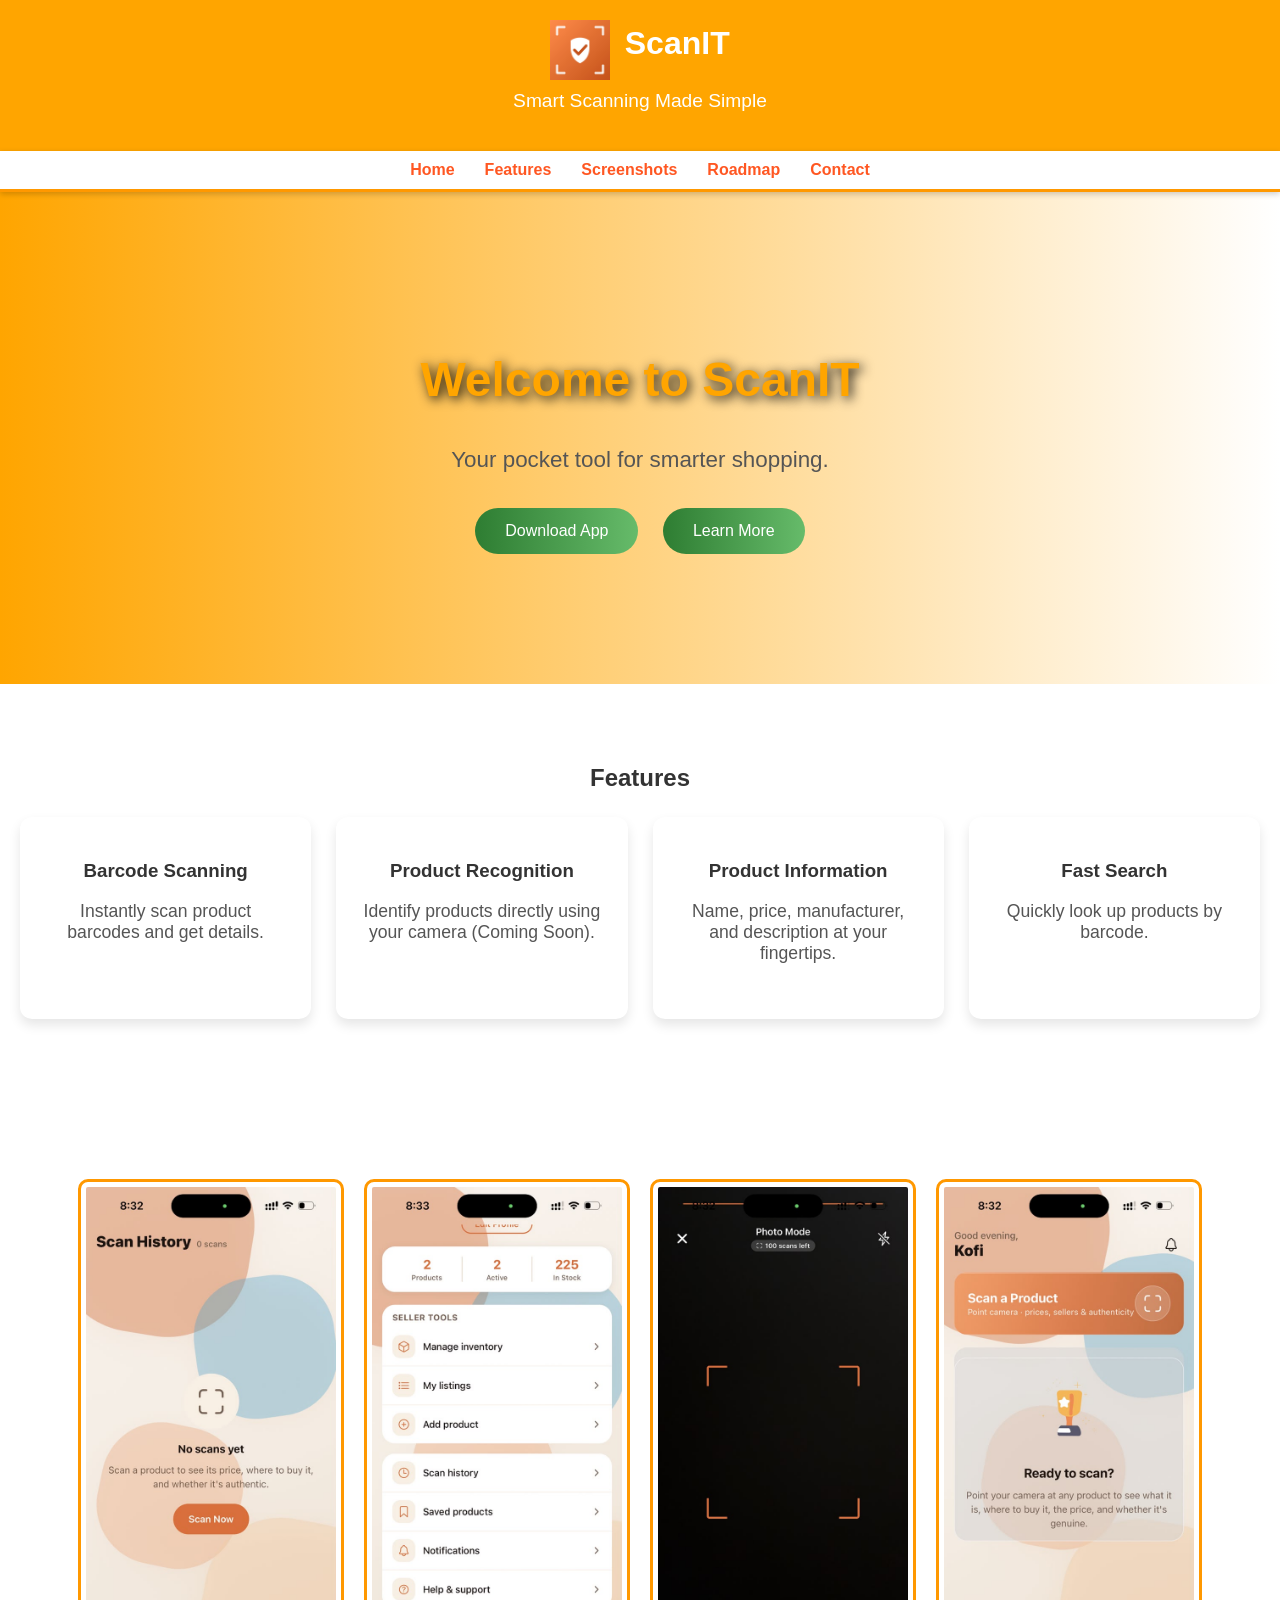
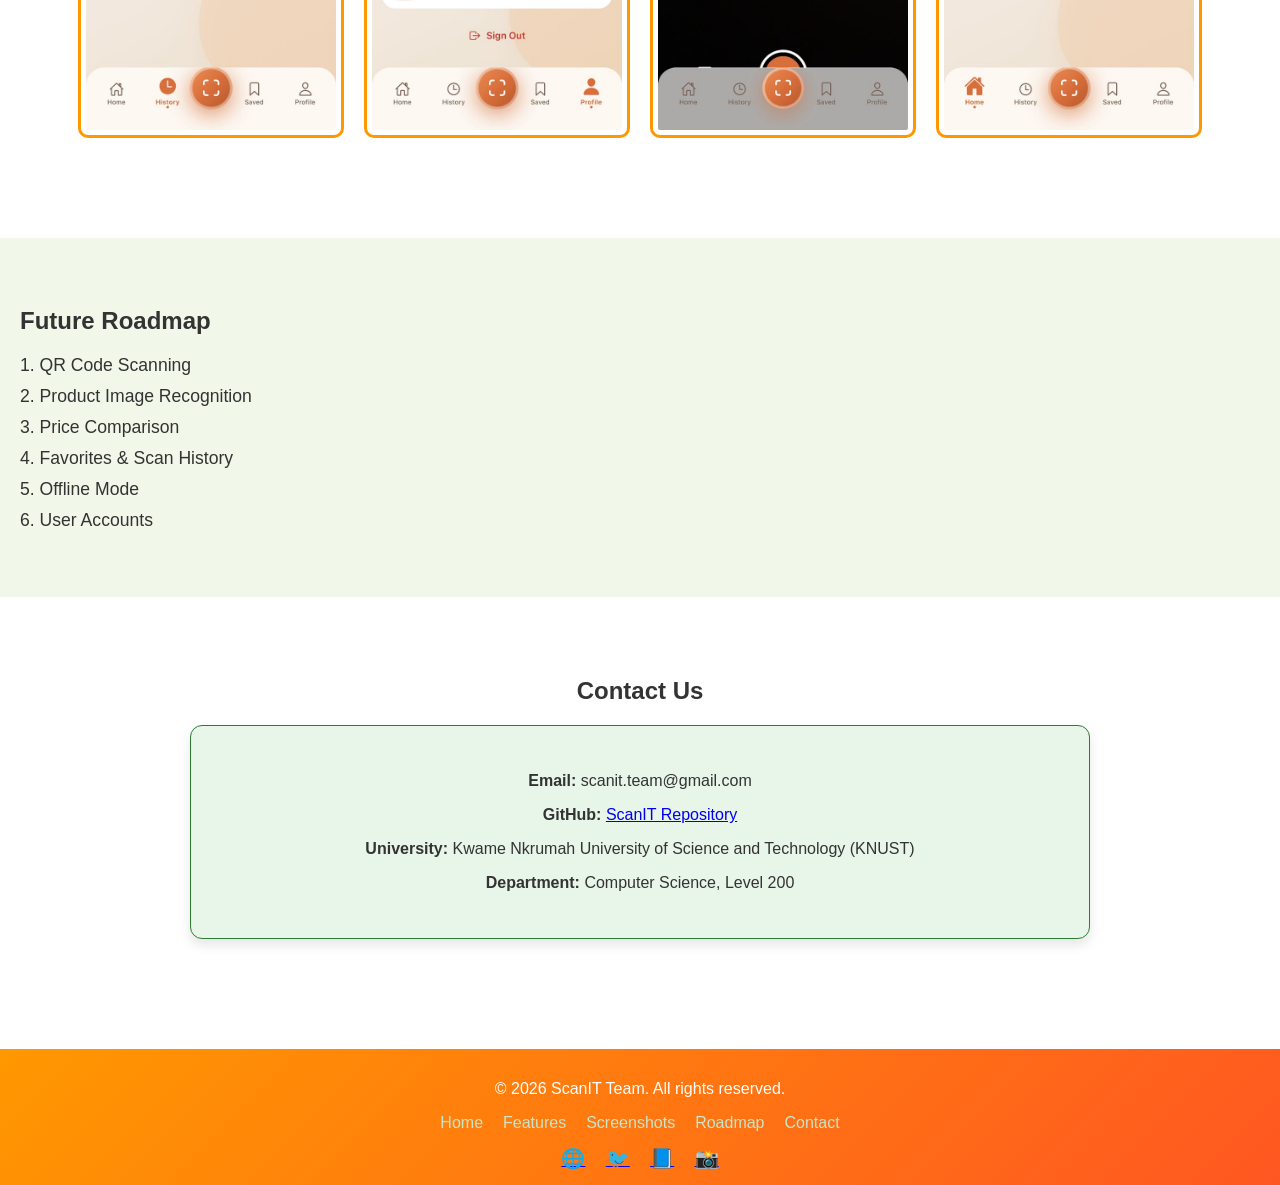
<file: index.html>
<!DOCTYPE html>
<html lang="en">
<head>
  <meta charset="UTF-8">
  <meta name="viewport" content="width=device-width, initial-scale=1.0">
  <title>ScanIT - Home</title>
  <link rel="stylesheet" href="style.css">
</head>
<body>
  <!-- Header Banner -->
 <header class="header">
  <img src="logo.png.jpeg" alt="ScanIT Logo" class="logo-img">
  <h1 class="logo">ScanIT</h1>
  <p class="slogan">Smart Scanning Made Simple</p>
</header>



  <!-- Navigation -->
  <nav>
    <ul>
      <li><a href="#hero">Home</a></li>
      <li><a href="#features">Features</a></li>
      <li><a href="#screenshots">Screenshots</a></li>
      <li><a href="#roadmap">Roadmap</a></li>
      <li><a href="#contact">Contact</a></li>
    </ul>
  </nav>

  <!-- Hero Section -->
  <section id="hero" class="hero">
    <div class="hero-content">
      <h1>Welcome to ScanIT</h1>
      <p class="tagline">Your pocket tool for smarter shopping.</p>
      <button onclick="window.location.href='download.html'"> Download App</button>
      <button onclick="window.location.href='about.html'"> Learn More</button>
    </div>
  </section>

  <!-- Features -->
  <section id="features" class="features">
    <h2> Features</h2>
    <div class="grid">
      <div class="feature-card">
        <h3>Barcode Scanning</h3>
        <p>Instantly scan product barcodes and get details.</p>
      </div>
      <div class="feature-card">
        <h3>Product Recognition</h3>
        <p>Identify products directly using your camera (Coming Soon).</p>
      </div>
      <div class="feature-card">
        <h3>Product Information</h3>
        <p>Name, price, manufacturer, and description at your fingertips.</p>
      </div>
      <div class="feature-card">
        <h3> Fast Search</h3>
        <p>Quickly look up products by barcode.</p>
      </div>
    </div>
  </section>

 <section class="screenshots">
  <img src="WhatsApp Image 2026-07-25 at 1.47.17 AM (1).jpeg" alt="App Screenshot 1">
  <img src="WhatsApp Image 2026-07-25 at 1.47.17 AM.jpeg" alt="App Screenshot 2">
  <img src="WhatsApp Image 2026-07-25 at 1.47.18 AM (1).jpeg" alt="App Screenshot 3">
 <img src="WhatsApp Image 2026-07-25 at 1.47.18 AM.jpeg" alt="App Screenshot 4"> 
</section>


  <!-- Roadmap -->
  <section id="roadmap" class="roadmap">
    <h2> Future Roadmap</h2>
    <ul>
      <li>1. QR Code Scanning</li>
      <li>2. Product Image Recognition</li>
      <li>3. Price Comparison</li>
      <li>4. Favorites & Scan History</li>
      <li>5. Offline Mode</li>
      <li>6. User Accounts</li>
    </ul>
  </section>

  <!-- Contact -->
  <section id="contact" class="contact">
    <h2> Contact Us</h2>
    <div class="contact-card">
      <p><strong>Email:</strong> scanit.team@gmail.com</p>
      <p><strong>GitHub:</strong> <a href="https://github.com/CodeQuest-Group-86/ScanIt" target="_blank">ScanIT Repository</a></p>
      <p><strong>University:</strong> Kwame Nkrumah University of Science and Technology (KNUST)</p>
      <p><strong>Department:</strong> Computer Science, Level 200</p>
    </div>
  </section>

  <!-- Footer -->
  <footer class="footer">
  <div class="footer-content">
    <p>&copy; 2026 ScanIT Team. All rights reserved.</p>
    <ul class="footer-links">
      <li><a href="#hero">Home</a></li>
      <li><a href="#features">Features</a></li>
      <li><a href="#screenshots">Screenshots</a></li>
      <li><a href="#roadmap">Roadmap</a></li>
      <li><a href="#contact">Contact</a></li>
    </ul>
    <div class="social-icons">
      <a href="#">🌐</a>
      <a href="#">🐦</a>
      <a href="#">📘</a>
      <a href="#">📸</a>
    </div>
  </div>
</footer>
<script src="script.js"></script>
<!-- Back to Top Button -->
<button id="backToTop">⬆️ Top</button>

<script src="script.js"></script>
</body>
</html>
</file>
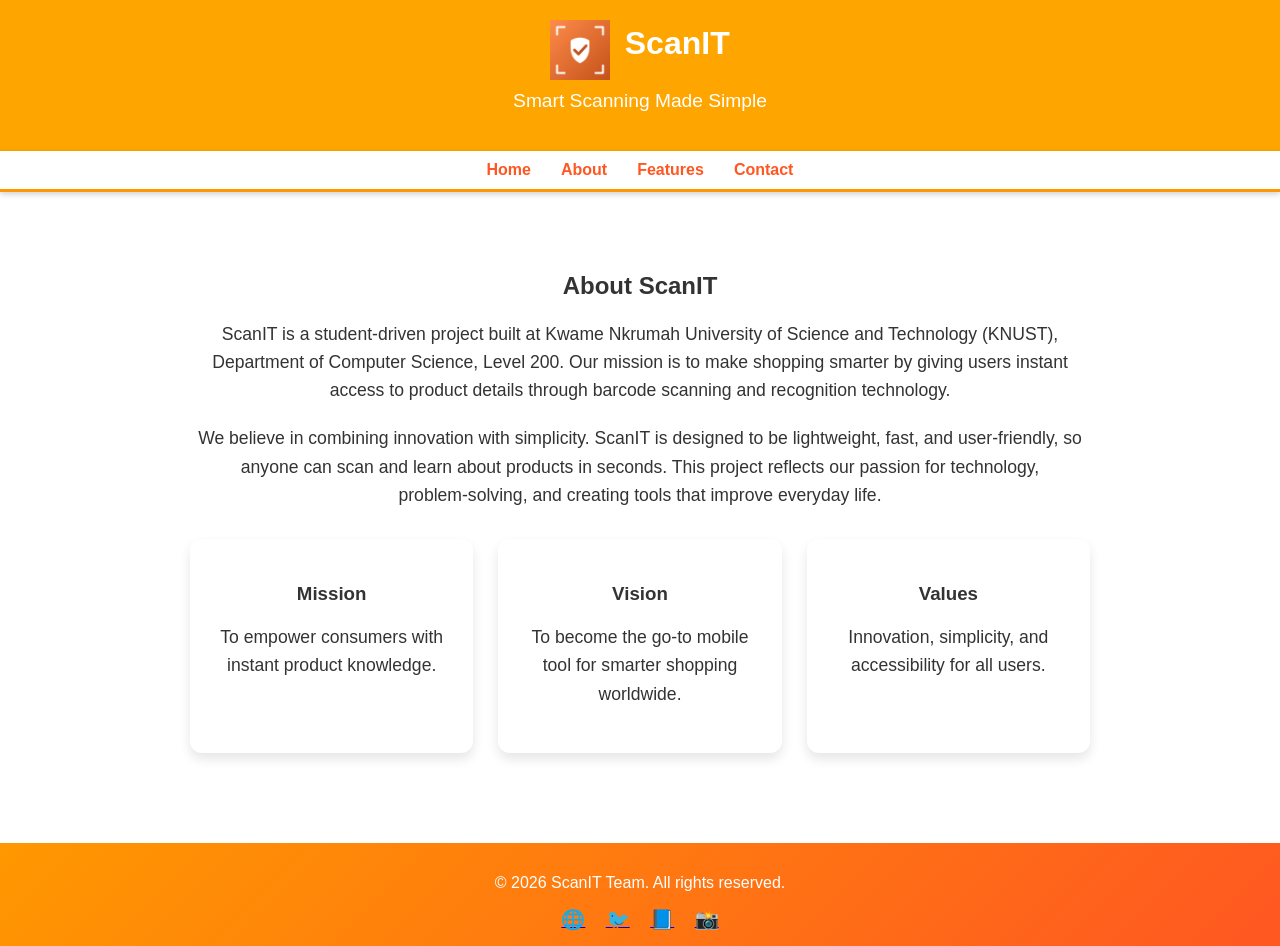
<file: about.html>
<!DOCTYPE html>
<html lang="en">
<head>
  <meta charset="UTF-8">
  <meta name="viewport" content="width=device-width, initial-scale=1.0">
  <title>About - ScanIT</title>
  <link rel="stylesheet" href="style.css">
</head>
<body>
  <!-- Header -->
<header class="header">
  <img src="logo.png.jpeg" alt="ScanIT Logo" class="logo-img">
  <h1 class="logo">ScanIT</h1>
  <p class="slogan">Smart Scanning Made Simple</p>
</header>


  <!-- Navigation -->
  <nav>
    <ul>
      <li><a href="index.html">Home</a></li>
      <li><a href="about.html">About</a></li>
      <li><a href="features.html">Features</a></li>
      <li><a href="contact.html">Contact</a></li>
    </ul>
  </nav>

  <!-- About Section -->
  <section class="about">
    <h2>About ScanIT</h2>
    <p>
      ScanIT is a student‑driven project built at Kwame Nkrumah University of Science and Technology (KNUST), 
      Department of Computer Science, Level 200. Our mission is to make shopping smarter by giving users instant 
      access to product details through barcode scanning and recognition technology.
    </p>
    <p>
      We believe in combining innovation with simplicity. ScanIT is designed to be lightweight, fast, and user‑friendly, 
      so anyone can scan and learn about products in seconds. This project reflects our passion for technology, 
      problem‑solving, and creating tools that improve everyday life.
    </p>
    <div class="about-highlights">
      <div class="highlight-card">
        <h3> Mission</h3>
        <p>To empower consumers with instant product knowledge.</p>
      </div>
      <div class="highlight-card">
        <h3> Vision</h3>
        <p>To become the go‑to mobile tool for smarter shopping worldwide.</p>
      </div>
      <div class="highlight-card">
        <h3> Values</h3>
        <p>Innovation, simplicity, and accessibility for all users.</p>
      </div>
    </div>
  </section>

  <!-- Footer -->
  <footer class="footer">
    <p>&copy; 2026 ScanIT Team. All rights reserved.</p>
    <div class="social-icons">
      <a href="#">🌐</a>
      <a href="#">🐦</a>
      <a href="#">📘</a>
      <a href="#">📸</a>
    </div>
  </footer>
  <script src="script.js"></script>


</body>
</html>
</file>
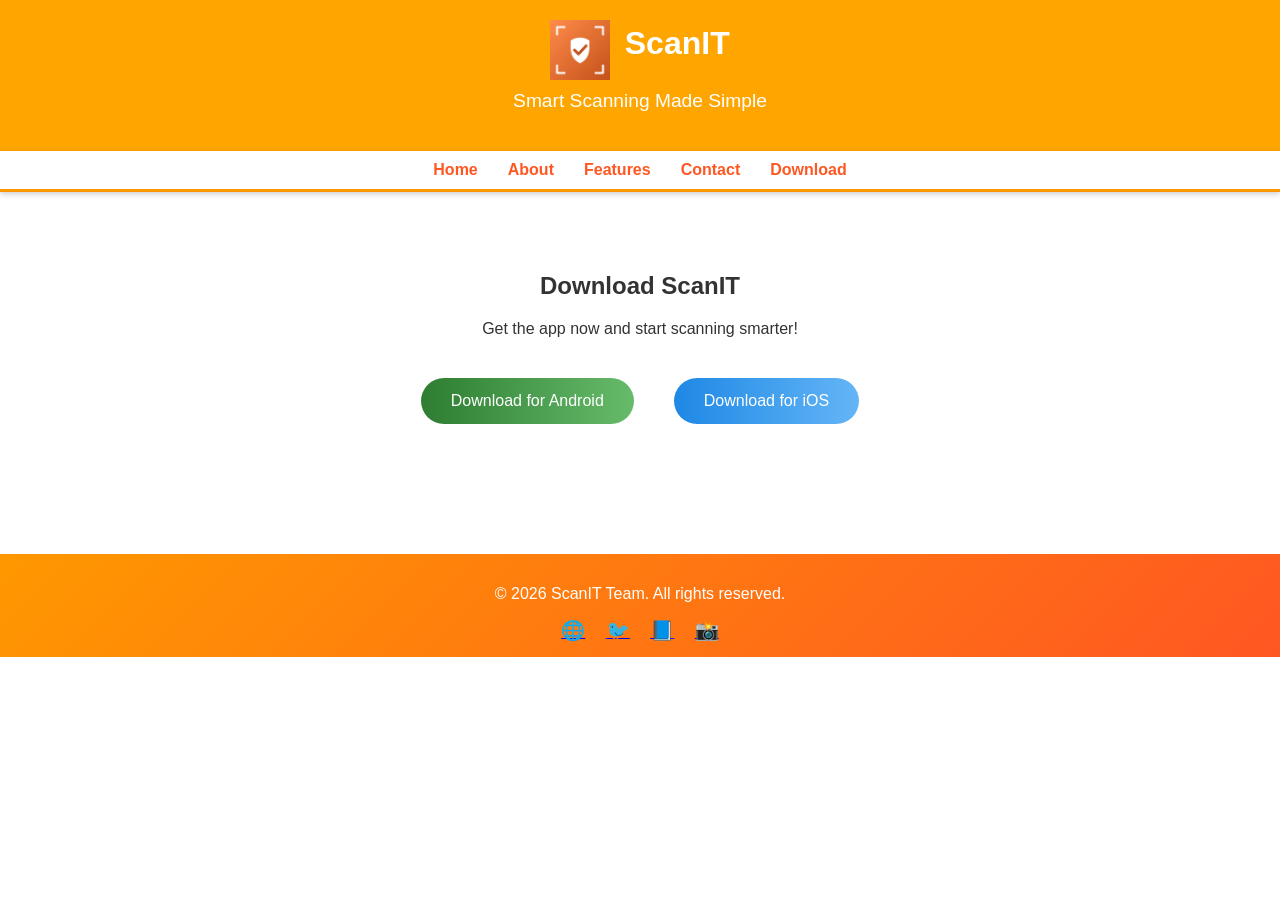
<file: download.html>
<!DOCTYPE html>
<html lang="en">
<head>
  <meta charset="UTF-8">
  <meta name="viewport" content="width=device-width, initial-scale=1.0">
  <title>Download - ScanIT</title>
  <link rel="stylesheet" href="style.css">
</head>
<body>
 <header class="header">
  <img src="logo.png.jpeg" alt="ScanIT Logo" class="logo-img">
  <h1 class="logo">ScanIT</h1>
  <p class="slogan">Smart Scanning Made Simple</p>
</header>


  <!-- Navigation -->
  <nav>
    <ul>
      <li><a href="index.html">Home</a></li>
      <li><a href="about.html">About</a></li>
      <li><a href="features.html">Features</a></li>
      <li><a href="contact.html">Contact</a></li>
      <li><a href="download.html">Download</a></li>
    </ul>
  </nav>

  <!-- Download Section -->
  <section class="download">
    <h2>Download ScanIT</h2>
    <p>Get the app now and start scanning smarter!</p>

    <div class="download-buttons">
      <a href="#" class="download-btn android"> Download for Android</a>
      <a href="#" class="download-btn ios"> Download for iOS</a>
    </div>
  </section>

  <!-- Footer -->
  <footer class="footer">
    <p>&copy; 2026 ScanIT Team. All rights reserved.</p>
    <div class="social-icons">
      <a href="#">🌐</a>
      <a href="#">🐦</a>
      <a href="#">📘</a>
      <a href="#">📸</a>
    </div>
  </footer>
  <script src="script.js"></script>

</body>
</html>
</file>
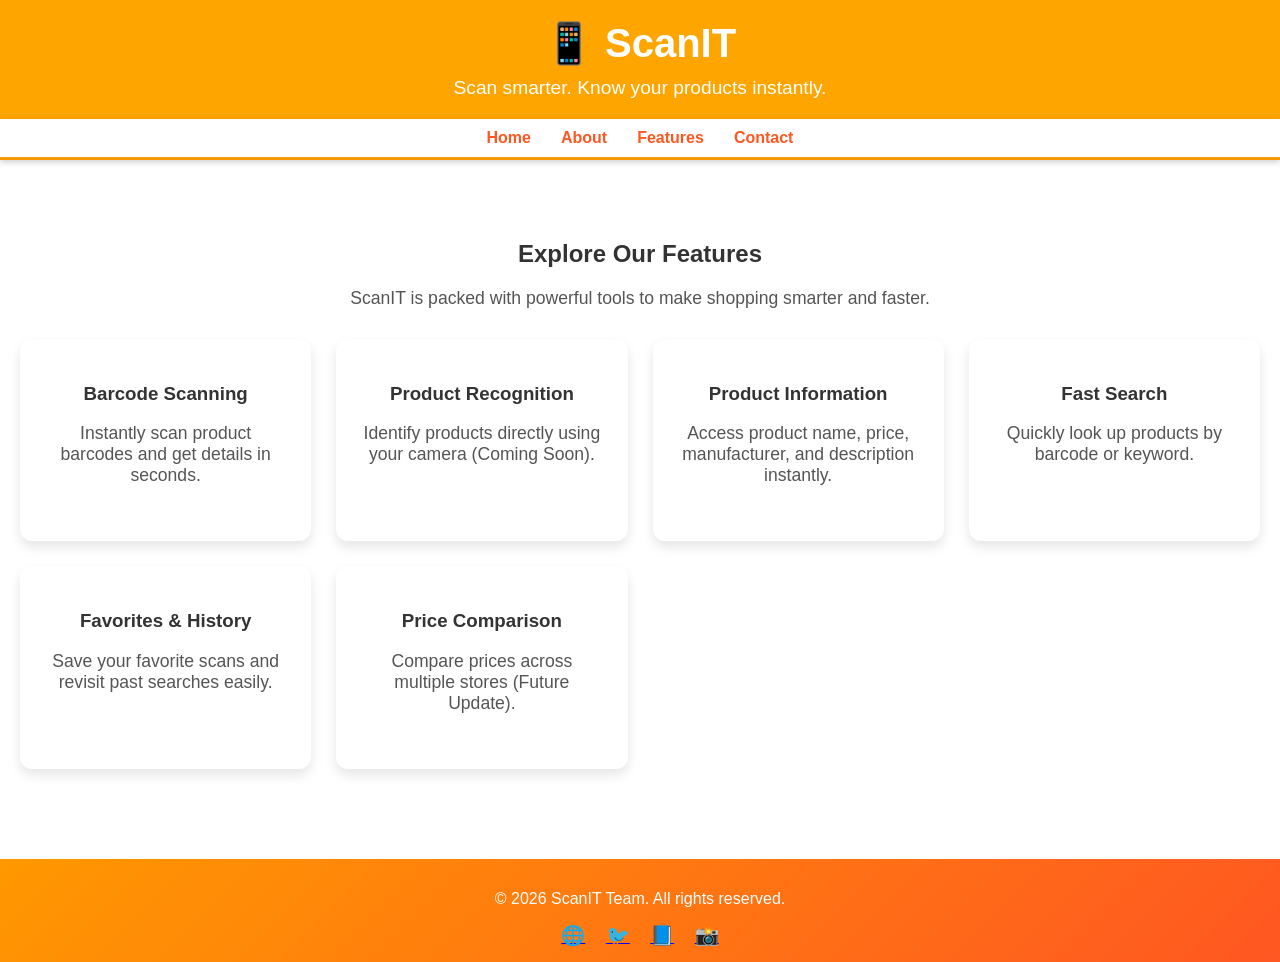
<file: features.html>
<!DOCTYPE html>
<html lang="en">
<head>
  <meta charset="UTF-8">
  <meta name="viewport" content="width=device-width, initial-scale=1.0">
  <title>Features - ScanIT</title>
  <link rel="stylesheet" href="style.css">
</head>
<body>
  <!-- Header -->
  <header class="header">
    <div class="logo">📱 ScanIT</div>
    <div class="slogan">Scan smarter. Know your products instantly.</div>
  </header>

  <!-- Navigation -->
  <nav>
    <ul>
      <li><a href="index.html">Home</a></li>
      <li><a href="about.html">About</a></li>
      <li><a href="features.html">Features</a></li>
      <li><a href="contact.html">Contact</a></li>
    </ul>
  </nav>

  <!-- Features Section -->
  <section class="features">
    <h2> Explore Our Features</h2>
    <p>ScanIT is packed with powerful tools to make shopping smarter and faster.</p>
    <div class="grid">
      <div class="feature-card">
        <h3> Barcode Scanning</h3>
        <p>Instantly scan product barcodes and get details in seconds.</p>
      </div>
      <div class="feature-card">
        <h3> Product Recognition</h3>
        <p>Identify products directly using your camera (Coming Soon).</p>
      </div>
      <div class="feature-card">
        <h3> Product Information</h3>
        <p>Access product name, price, manufacturer, and description instantly.</p>
      </div>
      <div class="feature-card">
        <h3> Fast Search</h3>
        <p>Quickly look up products by barcode or keyword.</p>
      </div>
      <div class="feature-card">
        <h3> Favorites & History</h3>
        <p>Save your favorite scans and revisit past searches easily.</p>
      </div>
      <div class="feature-card">
        <h3> Price Comparison</h3>
        <p>Compare prices across multiple stores (Future Update).</p>
      </div>
    </div>
  </section>

  <!-- Footer -->
  <footer class="footer">
    <p>&copy; 2026 ScanIT Team. All rights reserved.</p>
    <div class="social-icons">
      <a href="#">🌐</a>
      <a href="#">🐦</a>
      <a href="#">📘</a>
      <a href="#">📸</a>
    </div>
  </footer>
  <script src="script.js"></script>

</body>
</html>
</file>
<file: style.css>
html {
  scroll-behavior: smooth;
}

body {
  font-family: 'Segoe UI', Arial, sans-serif;
  margin: 0;
  background: #f9f9f9;
  color: #333;
}

/* Header */
.header {
  background: linear-gradient(90deg, #2e7d32, #66bb6a);
  color: white;
  text-align: center;
  padding: 40px 10px;
}

.logo {
  font-size: 2.5em;
  font-weight: bold;
}

.slogan {
  font-size: 1.2em;
  margin-top: 10px;
}

/* Navigation */
nav {
  background: #2e7d32;
  padding: 10px;
}

nav ul {
  list-style: none;
  display: flex;
  justify-content: center;
  margin: 0;
  padding: 0;
}

nav ul li {
  margin: 0 15px;
}

nav ul li a {
  color: white;
  text-decoration: none;
  font-weight: bold;
  transition: color 0.3s;
}

nav ul li a:hover {
  color: #c8e6c9;
}

/* Hero */
.hero {
  text-align: center;
  padding: 120px 20px;
  background: linear-gradient(to right, orange, white); /* orange → white gradient */
  color: #333;  /* dark text for readability */
  position: relative;
}

.hero::before {
  content: none; /* remove the black overlay */
}

.hero h1 {
  font-size: 3em;
  color: orange; /* highlight main heading */
  text-shadow: 2px 2px 6px rgba(255,165,0,0.3); /* subtle orange glow */
}

.tagline {
  font-size: 1.4em;
  margin: 15px 0 25px;
  color: #555;
}


.hero-content {
  position: relative;
  z-index: 1;
}

.hero h1 {
  font-size: 3em;
  text-shadow: 3px 3px 12px rgba(0,0,0,0.9);
}

.tagline {
  font-size: 1.4em;
  margin: 15px 0 25px;
}

/* Buttons */
button, .download-btn {
  margin: 10px;
  padding: 14px 30px;
  background: linear-gradient(90deg, #2e7d32, #66bb6a);
  color: white;
  border: none;
  cursor: pointer;
  border-radius: 30px;
  font-size: 1em;
  transition: transform 0.3s, background 0.3s;
  text-decoration: none;
  display: inline-block;
}

button:hover, .download-btn:hover {
  transform: scale(1.1);
  background: linear-gradient(90deg, #388e3c, #81c784);
}

/* Features */
.features {
  text-align: center;
  padding: 60px 20px;
}

.features p {
  font-size: 1.1em;
  margin-bottom: 30px;
  color: #555;
}

.grid {
  display: grid;
  grid-template-columns: repeat(auto-fit, minmax(250px, 1fr));
  gap: 25px;
  margin-top: 25px;
}

.feature-card {
  background: white;
  border-radius: 12px;
  padding: 25px;
  box-shadow: 0 6px 12px rgba(0,0,0,0.1);
  transition: transform 0.3s;
}

.feature-card:hover {
  transform: translateY(-8px);
}

/* Screenshots */
.screenshots {
  text-align: center;
  padding: 60px 20px;
}

.screenshot-card {
  background: white;
  border-radius: 12px;
  padding: 15px;
  box-shadow: 0 6px 12px rgba(0,0,0,0.1);
  transition: transform 0.3s;
}

.screenshot-card img {
  width: 100%;
  border-radius: 8px;
}

.screenshot-card:hover {
  transform: scale(1.05);
}

/* Roadmap */
.roadmap {
  background: #f1f8e9;
  padding: 50px 20px;
}

.roadmap ul {
  list-style: none;
  padding: 0;
}

.roadmap li {
  margin: 10px 0;
  font-size: 1.1em;
}

/* About Page */
.about {
  text-align: center;
  padding: 60px 20px;
  max-width: 900px;
  margin: auto;
}

.about p {
  font-size: 1.1em;
  line-height: 1.6;
  margin-bottom: 20px;
}

.about-highlights {
  display: grid;
  grid-template-columns: repeat(auto-fit, minmax(250px, 1fr));
  gap: 25px;
  margin-top: 30px;
}

.highlight-card {
  background: white;
  border-radius: 12px;
  padding: 25px;
  box-shadow: 0 6px 12px rgba(0,0,0,0.1);
  transition: transform 0.3s;
}

.highlight-card:hover {
  transform: translateY(-8px);
}

/* Contact Page */
.contact {
  text-align: center;
  padding: 60px 20px;
  max-width: 900px;
  margin: auto;
}

.contact-card {
  background: #e8f5e9;
  border: 1px solid #2e7d32;
  border-radius: 12px;
  padding: 30px;
  margin: 20px auto;
  box-shadow: 0 6px 12px rgba(0,0,0,0.1);
}

.contact-form {
  display: flex;
  flex-direction: column;
  gap: 15px;
}

.contact-form label {
  text-align: left;
  font-weight: bold;
}

.contact-form input,
.contact-form textarea {
  padding: 12px;
  border: 1px solid #ccc;
  border-radius: 8px;
  font-size: 1em;
}

.contact-form button {
  background: linear-gradient(90deg, #2e7d32, #66bb6a);
  color: white;
  border: none;
  padding: 12px;
  border-radius: 25px;
  cursor: pointer;
  transition: transform 0.3s, background 0.3s;
}

.contact-form button:hover {
  transform: scale(1.05);
  background: linear-gradient(90deg, #388e3c, #81c784);
}

.contact-info {
  margin-top: 30px;
  font-size: 1.1em;
}

/* Download Page */
.download {
  text-align: center;
  padding: 60px 20px;
  max-width: 900px;
  margin: auto;
}

.download-buttons {
  display: flex;
  justify-content: center;
  gap: 20px;
  margin: 30px 0;
}

.download-btn.android {
  background: linear-gradient(90deg, #2e7d32, #66bb6a);
}

.download-btn.ios {
  background: linear-gradient(90deg, #1e88e5, #64b5f6);
}

/* Footer */
.footer {
  background: #2e7d32;
  color: white;
  text-align: center;
  padding: 20px;
}

.footer-links {
  list-style: none;
  display: flex;
  justify-content: center;
  padding: 0;
  margin: 15px 0;
}

.footer-links li {
  margin: 0 10px;
}

.footer-links a {
  color: #c8e6c9;
  text-decoration: none;
  transition: color 0.3s;
}

.footer-links a:hover {
  color: white;
}

.social-icons a {
  margin: 0 8px;
  font-size: 1.2em;
  transition: transform 0.3s;
}

.social-icons a:hover {
  transform: scale(1.2);
}
/* Global Animations */
@keyframes fadeInUp {
  from {
    opacity: 0;
    transform: translateY(40px);
  }
  to {
    opacity: 1;
    transform: translateY(0);
  }
}

@keyframes fadeIn {
  from { opacity: 0; }
  to { opacity: 1; }
}

/* Animate sections on load */
.hero-content {
  animation: fadeInUp 1.5s ease-out;
}

.feature-card,
.screenshot-card,
.highlight-card,
.contact-card,
.download-btn {
  opacity: 0;
  transform: translateY(30px);
  transition: opacity 0.8s ease, transform 0.8s ease;
}

/* When visible on scroll */
.feature-card.visible,
.screenshot-card.visible,
.highlight-card.visible,
.contact-card.visible,
.download-btn.visible {
  opacity: 1;
  transform: translateY(0);
}
/* Sticky Navigation */
nav {
  background: #2e7d32;
  padding: 10px;
  position: sticky;   /* keeps nav fixed at top */
  top: 0;
  z-index: 1000;      /* ensures it stays above content */
  box-shadow: 0 2px 6px rgba(0,0,0,0.2); /* subtle shadow */
}

nav ul {
  list-style: none;
  display: flex;
  justify-content: center;
  margin: 0;
  padding: 0;
}

nav ul li {
  margin: 0 15px;
}

nav ul li a {
  color: white;
  text-decoration: none;
  font-weight: bold;
  transition: color 0.3s, border-bottom 0.3s;
  padding: 5px 0;
}

nav ul li a:hover {
  color: #c8e6c9;
  border-bottom: 2px solid #c8e6c9; /* highlight underline */
}
/* Back to Top Button */
#backToTop {
  position: fixed;
  bottom: 30px;
  right: 30px;
  background: linear-gradient(90deg, #2e7d32, #66bb6a);
  color: white;
  border: none;
  padding: 12px 18px;
  border-radius: 50px;
  cursor: pointer;
  font-size: 1em;
  box-shadow: 0 4px 8px rgba(0,0,0,0.3);
  display: none; /* hidden by default */
  transition: transform 0.3s, background 0.3s;
  z-index: 2000;
}

#backToTop:hover {
  transform: scale(1.1);
  background: linear-gradient(90deg, #388e3c, #81c784);
}
/* Active Nav Link */
nav ul li a.active {
  color: #c8e6c9;
  border-bottom: 2px solid #c8e6c9;
}
/* General body */
body {
  font-family: Arial, sans-serif;
  margin: 0;
  padding: 0;
  background: white; /* main background */
  color: #333;
}

/* Header */
.header {
  background: linear-gradient(135deg, #ff9800, #ff5722); /* orange gradient */
  color: white;
  text-align: center;
  padding: 20px;
}

/* Navigation */
nav {
  background: white;
  border-bottom: 3px solid #ff9800;
}

nav ul li a {
  text-decoration: none;
  color: #ff5722; /* deep orange links */
  font-weight: bold;
}

nav ul li a:hover {
  color: white;
  background: linear-gradient(135deg, #ff9800, #ff5722);
  padding: 5px 10px;
  border-radius: 5px;
}

/* Buttons */
.btn {
  display: inline-block;
  background: linear-gradient(135deg, #ff9800, #ff5722);
  color: white;
  padding: 10px 20px;
  text-decoration: none;
  border-radius: 5px;
  font-weight: bold;
  transition: transform 0.3s;
}

.btn:hover {
  background: white;
  color: #ff5722;
  border: 2px solid #ff9800;
  transform: scale(1.05);
}

/* Footer */
.footer {
  background: linear-gradient(135deg, #ff9800, #ff5722);
  color: white;
  text-align: center;
  padding: 15px;
  margin-top: 30px;
}
.logo-img {
  height: 60px;       /* adjust size */
  margin-right: 10px; /* space between logo and text */
  vertical-align: middle;
}

.header {
  background: orange;
  color: white;
  text-align: center;
  padding: 20px;
}

.header h1 {
  display: inline-block;
  margin: 0;
  font-size: 2em;
}
.screenshots {
  display: flex;
  justify-content: center;
  gap: 20px;
  margin: 40px 0;
}

.screenshots img {
  max-width: 250px;
  border: 3px solid #ff9800;   /* orange border */
  border-radius: 10px;
  background: white;
  padding: 5px;
  transition: transform 0.3s;
}

.screenshots img:hover {
  transform: scale(1.05); /* zoom effect */
}
</file>
